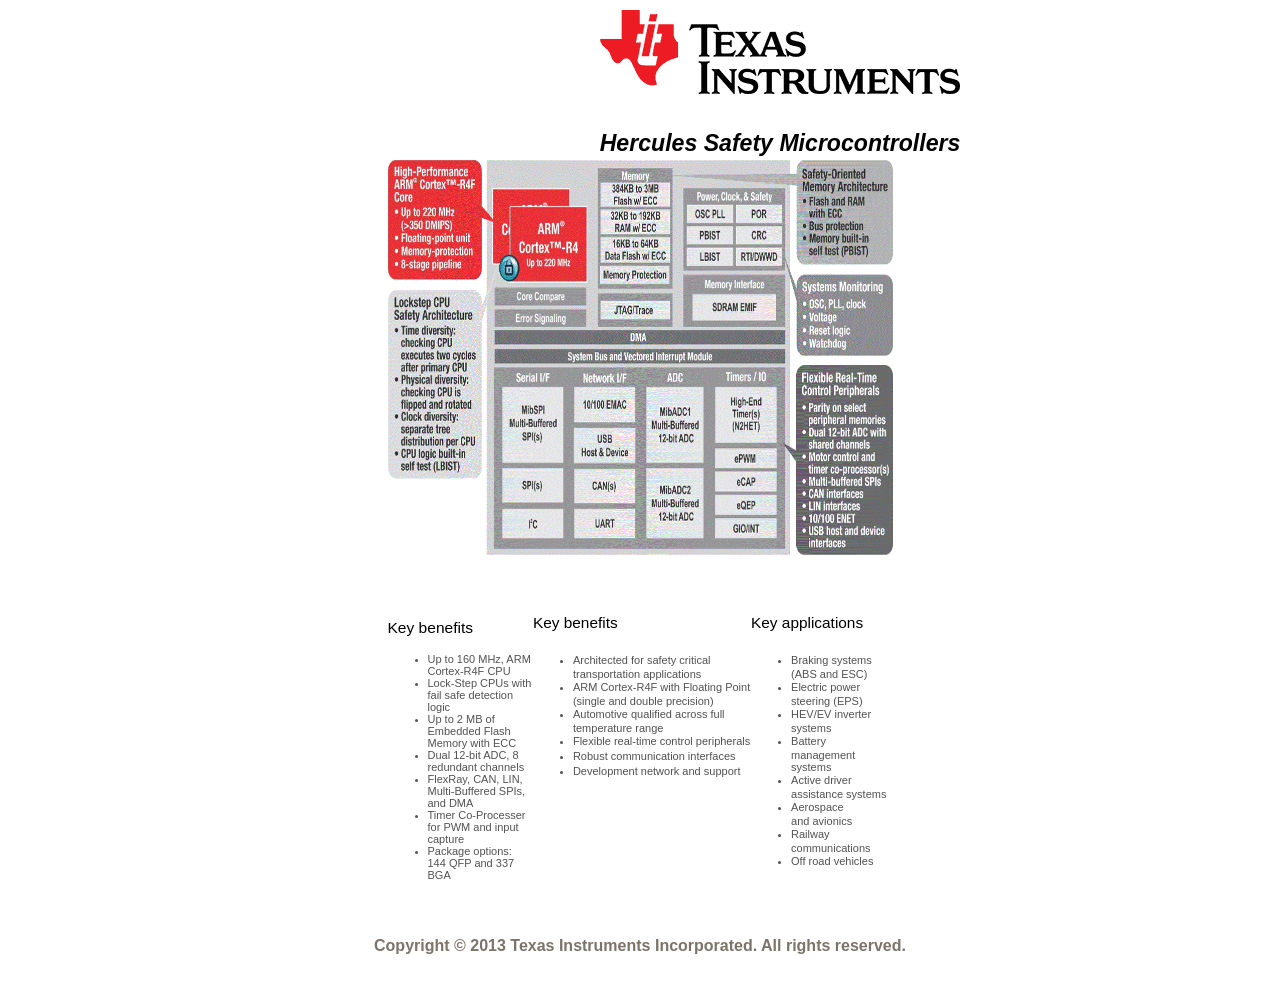
<file: workspace/coremark_drone/lwip-1.4.1/apps/httpserver_raw/makefsdata/fs/index.html>
<!DOCTYPE html PUBLIC "-//W3C//DTD HTML 4.01 Transitional//EN">
<html>
  <head>
    <!-- Copyright (c) 2013 Texas Instruments Incorporated.  All rights reserved. -->
    <meta http-equiv="content-type" content="text/html;
      charset=ISO-8859-1">
    <title>Hercules Safety Microcontrollers</title>
    <style type="text/css">
body
{
font-family: Arial;
background-color: white;
margin: 10px;
padding: 0px
}
h1
{
color: #7C7369;
font-family: Arial;
font-size: 24pt;
font-style: italic;
}
h2
{
color: #000000;
font-family: Arial;
font-size: 18pt;
font-style: bold;
}
h3
{
color: #7C7369;
font-family: Arial;
font-size: 12pt;
font-style: bold;
}
</style>
  </head>
  <body>
    <table border="0" cellpadding="0" cellspacing="0" width="100%">
      <tbody>
        <tr>
          <td align="center" height="84" valign="bottom" width="360"> <br>
          </td>
          <td> <br>
          </td>
          <td align="center" valign="middle">
            <div style="text-align: center;"><big><big><span
                    class="Apple-style-span" style="color: rgb(82, 82,
                    82); font-family: Verdana,Helvetica,sans-serif;
                    font-size: 11px; font-style: normal; font-variant:
                    normal; font-weight: normal; letter-spacing: normal;
                    line-height: normal; orphans: 2; text-indent: 0px;
                    text-transform: none; white-space: normal; widows:
                    2; word-spacing: 0px;"> </span></big></big>
              <div style="text-align: center;"><big><big><span
                      class="Apple-style-span" style="color: rgb(82, 82,
                      82); font-family: Verdana,Helvetica,sans-serif;
                      font-size: 11px; font-style: normal; font-variant:
                      normal; font-weight: normal; letter-spacing:
                      normal; line-height: normal; orphans: 2;
                      text-indent: 0px; text-transform: none;
                      white-space: normal; widows: 2; word-spacing:
                      0px;">
                      <h1 style="color: rgb(0, 0, 0); font-size: 2.1em;
                        max-width: 820px; margin: 0px; border-style:
                        solid solid none; border-top: 0px solid rgb(204,
                        204, 204); border-right: 0px solid rgb(204, 204,
                        204); border-left: 0px solid rgb(204, 204, 204);
                        font-family: Arial,Helvetica,sans-serif; width:
                        820px;"><img style=" width: 360px; height:
                          84px;" alt="Texas Instruments - Logo"
                          src="img/ti_logo.gif"></h1>
                    </span></big></big></div>
              <big><big><span class="Apple-style-span" style="color:
                    rgb(82, 82, 82); font-family:
                    Verdana,Helvetica,sans-serif; font-size: 11px;
                    font-style: normal; font-variant: normal;
                    font-weight: normal; letter-spacing: normal;
                    line-height: normal; orphans: 2; text-indent: 0px;
                    text-transform: none; white-space: normal; widows:
                    2; word-spacing: 0px;"><br>
                    <br>
                    <br>
                  </span></big></big>
              <div style="text-align: center;"><big><big><span
                      class="Apple-style-span" style="color: rgb(82, 82,
                      82); font-family: Verdana,Helvetica,sans-serif;
                      font-size: 11px; font-style: normal; font-variant:
                      normal; font-weight: normal; letter-spacing:
                      normal; line-height: normal; orphans: 2;
                      text-indent: 0px; text-transform: none;
                      white-space: normal; widows: 2; word-spacing:
                      0px;">
                      <h1 style="color: rgb(0, 0, 0); font-size: 2.1em;
                        max-width: 820px; margin: 0px; border-style:
                        solid solid none; border-top: 0px solid rgb(204,
                        204, 204); border-right: 0px solid rgb(204, 204,
                        204); border-left: 0px solid rgb(204, 204, 204);
                        font-family: Arial,Helvetica,sans-serif; width:
                        820px;">Hercules Safety Microcontrollers </h1>
                    </span></big></big></div>
              <big><big><span class="Apple-style-span" style="color:
                    rgb(82, 82, 82); font-family: Verdana, Helvetica,
                    sans-serif; font-size: 11px; font-style: normal;
                    font-variant: normal; font-weight: normal;
                    letter-spacing: normal; line-height: normal;
                    orphans: 2; text-align: -webkit-auto; text-indent:
                    0px; text-transform: none; white-space: normal;
                    widows: 2; word-spacing: 0px;
                    -webkit-text-decorations-in-effect: none;
                    -webkit-text-size-adjust: auto;
                    -webkit-text-stroke-width: 0px; "> </span></big></big></div>
            <big> </big></td>
        </tr>
      </tbody>
    </table>
    <table style=" width: 200px; text-align: left; margin-left: auto;
      margin-right: auto;">
      <tbody>
        <tr>
          <td align="left" valign="top" width="25%"><br>
          </td>
          <td style=" width: 75%; vertical-align: top; text-align:
            left;">
            <div style="text-align: center;"> </div>
            <center>
              <div style="text-align: center;"> </div>
              <h2 style="text-align: left;"><img style=" width: 505px;
                  height: 395px;" alt="Hercules Block Diagram"
                  title="Hercules Block Diagram"
                  src="img/Hercules_block_diagram.gif"></h2>
              <br>
              <table style=" text-align: left; width: 100%;" border="0"
                cellpadding="0" cellspacing="0">
                <tbody>
                  <tr>
                    <th style="vertical-align: top; font-weight: bold;"><small><span
                          class="Apple-style-span" style="color: rgb(82,
                          82, 82); font-family: Verdana, Helvetica,
                          sans-serif; font-size: 11px; font-style:
                          normal; font-variant: normal; font-weight:
                          normal; letter-spacing: normal; line-height:
                          normal; orphans: 2; text-align: -webkit-auto;
                          text-indent: 0px; text-transform: none;
                          white-space: normal; widows: 2; word-spacing:
                          0px; -webkit-text-decorations-in-effect: none;
                          -webkit-text-size-adjust: auto;
                          -webkit-text-stroke-width: 0px; "></span> </small>
                      <h3><small>
                          <h3 style="font-weight: normal; font-size:
                            1.4em; max-width: 10000px; margin-top:
                            1.4em; margin-right: 0px; margin-bottom:
                            0.5em; margin-left: 0px; color: rgb(0, 0,
                            0); font-family: Arial, Helvetica,
                            sans-serif; "><small>Key benefits</small></h3>
                        </small></h3>
                      <small> </small></th>
                    <th style="vertical-align: top; font-weight: bold;"><small><span
                          class="Apple-style-span" style="color: rgb(82,
                          82, 82); font-family: Verdana, Helvetica,
                          sans-serif; font-size: 11px; font-style:
                          normal; font-variant: normal; font-weight:
                          normal; letter-spacing: normal; line-height:
                          normal; orphans: 2; text-align: -webkit-auto;
                          text-indent: 0px; text-transform: none;
                          white-space: normal; widows: 2; word-spacing:
                          0px; -webkit-text-decorations-in-effect: none;
                          -webkit-text-size-adjust: auto;
                          -webkit-text-stroke-width: 0px; ">
                          <h3 style="font-weight: normal; font-size:
                            1.4em; max-width: 10000px; margin-top:
                            1.4em; margin-right: 0px; margin-bottom:
                            0.5em; margin-left: 0px; color: rgb(0, 0,
                            0); font-family: Arial, Helvetica,
                            sans-serif; ">Key benefits</h3>
                        </span></small></th>
                    <th style="vertical-align: top; font-weight: bold;"><small><span
                          class="Apple-style-span" style="color: rgb(82,
                          82, 82); font-family: Verdana, Helvetica,
                          sans-serif; font-size: 11px; font-style:
                          normal; font-variant: normal; font-weight:
                          normal; letter-spacing: normal; line-height:
                          normal; orphans: 2; text-align: -webkit-auto;
                          text-indent: 0px; text-transform: none;
                          white-space: normal; widows: 2; word-spacing:
                          0px; -webkit-text-decorations-in-effect: none;
                          -webkit-text-size-adjust: auto;
                          -webkit-text-stroke-width: 0px; ">
                          <h3 style="font-weight: normal; font-size:
                            1.4em; max-width: 10000px; margin-top:
                            1.4em; margin-right: 0px; margin-bottom:
                            0.5em; margin-left: 0px; color: rgb(0, 0,
                            0); font-family: Arial, Helvetica,
                            sans-serif; ">Key applications</h3>
                        </span></small></th>
                  </tr>
                  <tr>
                    <td style="vertical-align: top;"><span
                        class="Apple-style-span" style="color: rgb(82,
                        82, 82); font-family:
                        Verdana,Helvetica,sans-serif; font-size: 11px;
                        font-style: normal; font-variant: normal;
                        font-weight: normal; letter-spacing: normal;
                        line-height: normal; orphans: 2; text-indent:
                        0px; text-transform: none; white-space: normal;
                        widows: 2; word-spacing: 0px;"> </span><span
                        class="Apple-style-span" style="color: rgb(82,
                        82, 82); font-family:
                        Verdana,Helvetica,sans-serif; font-size: 11px;
                        font-style: normal; font-variant: normal;
                        font-weight: normal; letter-spacing: normal;
                        line-height: normal; orphans: 2; text-indent:
                        0px; text-transform: none; white-space: normal;
                        widows: 2; word-spacing: 0px;">
                        <ul>
                          <li><span class="Apple-style-span"
                              style="color: rgb(82, 82, 82);
                              font-family: Verdana,Helvetica,sans-serif;
                              font-size: 11px; font-style: normal;
                              font-variant: normal; font-weight: normal;
                              letter-spacing: normal; line-height:
                              normal; orphans: 2; text-indent: 0px;
                              text-transform: none; white-space: normal;
                              widows: 2; word-spacing: 0px;">Up to 160
                              MHz, ARM Cortex-R4F CPU</span></li>
                          <li>Lock-Step CPUs with fail safe detection
                            logic</li>
                          <li>Up to 2 MB of Embedded Flash Memory with
                            ECC</li>
                          <li>Dual 12-bit ADC, 8 redundant channels</li>
                          <li>FlexRay, CAN, LIN, Multi-Buffered SPIs,
                            and DMA</li>
                          <li>Timer Co-Processer for PWM and input
                            capture</li>
                          <li>Package options: 144 QFP and 337 BGA</li>
                        </ul>
                        <br>
                      </span></td>
                    <td style="vertical-align: top;"><span
                        class="Apple-style-span" style="color: rgb(82,
                        82, 82); font-family:
                        Verdana,Helvetica,sans-serif; font-size: 11px;
                        font-style: normal; font-variant: normal;
                        font-weight: normal; letter-spacing: normal;
                        line-height: normal; orphans: 2; text-indent:
                        0px; text-transform: none; white-space: normal;
                        widows: 2; word-spacing: 0px;">
                        <ul>
                          <li><span class="Apple-style-span"
                              style="color: rgb(82, 82, 82);
                              font-family: Verdana, Helvetica,
                              sans-serif; font-size: 11px; font-style:
                              normal; font-variant: normal; font-weight:
                              normal; letter-spacing: normal;
                              line-height: 15px; orphans: 2; text-align:
                              -webkit-auto; text-indent: 0px;
                              text-transform: none; white-space: normal;
                              widows: 2; word-spacing: 0px;
                              -webkit-text-decorations-in-effect: none;
                              -webkit-text-size-adjust: auto;
                              -webkit-text-stroke-width: 0px; ">Architected


                              for safety critical transportation
                              applications</span></li>
                          <li><span class="Apple-style-span"
                              style="color: rgb(82, 82, 82);
                              font-family: Verdana, Helvetica,
                              sans-serif; font-size: 11px; font-style:
                              normal; font-variant: normal; font-weight:
                              normal; letter-spacing: normal;
                              line-height: 15px; orphans: 2; text-align:
                              -webkit-auto; text-indent: 0px;
                              text-transform: none; white-space: normal;
                              widows: 2; word-spacing: 0px;
                              -webkit-text-decorations-in-effect: none;
                              -webkit-text-size-adjust: auto;
                              -webkit-text-stroke-width: 0px; ">ARM
                              Cortex-R4F&nbsp;with Floating Point
                              (single and double precision)</span></li>
                          <li><span class="Apple-style-span"
                              style="color: rgb(82, 82, 82);
                              font-family: Verdana, Helvetica,
                              sans-serif; font-size: 11px; font-style:
                              normal; font-variant: normal; font-weight:
                              normal; letter-spacing: normal;
                              line-height: 15px; orphans: 2; text-align:
                              -webkit-auto; text-indent: 0px;
                              text-transform: none; white-space: normal;
                              widows: 2; word-spacing: 0px;
                              -webkit-text-decorations-in-effect: none;
                              -webkit-text-size-adjust: auto;
                              -webkit-text-stroke-width: 0px; ">Automotive&nbsp;qualified


                              across full temperature range</span></li>
                          <li><span class="Apple-style-span"
                              style="color: rgb(82, 82, 82);
                              font-family: Verdana, Helvetica,
                              sans-serif; font-size: 11px; font-style:
                              normal; font-variant: normal; font-weight:
                              normal; letter-spacing: normal;
                              line-height: 15px; orphans: 2; text-align:
                              -webkit-auto; text-indent: 0px;
                              text-transform: none; white-space: normal;
                              widows: 2; word-spacing: 0px;
                              -webkit-text-decorations-in-effect: none;
                              -webkit-text-size-adjust: auto;
                              -webkit-text-stroke-width: 0px; ">Flexible
                              real-time control peripherals</span></li>
                          <li><span class="Apple-style-span"
                              style="color: rgb(82, 82, 82);
                              font-family: Verdana, Helvetica,
                              sans-serif; font-size: 11px; font-style:
                              normal; font-variant: normal; font-weight:
                              normal; letter-spacing: normal;
                              line-height: 15px; orphans: 2; text-align:
                              -webkit-auto; text-indent: 0px;
                              text-transform: none; white-space: normal;
                              widows: 2; word-spacing: 0px;
                              -webkit-text-decorations-in-effect: none;
                              -webkit-text-size-adjust: auto;
                              -webkit-text-stroke-width: 0px; ">Robust
                              communication&nbsp;interfaces</span></li>
                          <li><span class="Apple-style-span"
                              style="color: rgb(82, 82, 82);
                              font-family: Verdana, Helvetica,
                              sans-serif; font-size: 11px; font-style:
                              normal; font-variant: normal; font-weight:
                              normal; letter-spacing: normal;
                              line-height: 15px; orphans: 2; text-align:
                              -webkit-auto; text-indent: 0px;
                              text-transform: none; white-space: normal;
                              widows: 2; word-spacing: 0px;
                              -webkit-text-decorations-in-effect: none;
                              -webkit-text-size-adjust: auto;
                              -webkit-text-stroke-width: 0px; ">Development


                              network and support</span></li>
                        </ul>
                      </span></td>
                    <td style="vertical-align: top;"><span
                        class="Apple-style-span" style="color: rgb(82,
                        82, 82); font-family:
                        Verdana,Helvetica,sans-serif; font-size: 11px;
                        font-style: normal; font-variant: normal;
                        font-weight: normal; letter-spacing: normal;
                        line-height: normal; orphans: 2; text-indent:
                        0px; text-transform: none; white-space: normal;
                        widows: 2; word-spacing: 0px;">
                        <ul>
                          <li><span class="Apple-style-span"
                              style="color: rgb(82, 82, 82);
                              font-family: Verdana, Helvetica,
                              sans-serif; font-size: 11px; font-style:
                              normal; font-variant: normal; font-weight:
                              normal; letter-spacing: normal;
                              line-height: 15px; orphans: 2; text-align:
                              -webkit-auto; text-indent: 0px;
                              text-transform: none; white-space: normal;
                              widows: 2; word-spacing: 0px;
                              -webkit-text-decorations-in-effect: none;
                              -webkit-text-size-adjust: auto;
                              -webkit-text-stroke-width: 0px; ">Braking
                              systems (ABS and ESC)</span></li>
                          <li><span class="Apple-style-span"
                              style="color: rgb(82, 82, 82);
                              font-family: Verdana, Helvetica,
                              sans-serif; font-size: 11px; font-style:
                              normal; font-variant: normal; font-weight:
                              normal; letter-spacing: normal;
                              line-height: 15px; orphans: 2; text-align:
                              -webkit-auto; text-indent: 0px;
                              text-transform: none; white-space: normal;
                              widows: 2; word-spacing: 0px;
                              -webkit-text-decorations-in-effect: none;
                              -webkit-text-size-adjust: auto;
                              -webkit-text-stroke-width: 0px; ">Electric
                              power steering (EPS)</span></li>
                          <li><span class="Apple-style-span"
                              style="color: rgb(82, 82, 82);
                              font-family: Verdana, Helvetica,
                              sans-serif; font-size: 11px; font-style:
                              normal; font-variant: normal; font-weight:
                              normal; letter-spacing: normal;
                              line-height: 15px; orphans: 2; text-align:
                              -webkit-auto; text-indent: 0px;
                              text-transform: none; white-space: normal;
                              widows: 2; word-spacing: 0px;
                              -webkit-text-decorations-in-effect: none;
                              -webkit-text-size-adjust: auto;
                              -webkit-text-stroke-width: 0px; ">HEV/EV
                              inverter systems</span></li>
                          <li><span class="Apple-style-span"
                              style="color: rgb(82, 82, 82);
                              font-family: Verdana, Helvetica,
                              sans-serif; font-size: 11px; font-style:
                              normal; font-variant: normal; font-weight:
                              normal; letter-spacing: normal;
                              line-height: 15px; orphans: 2; text-align:
                              -webkit-auto; text-indent: 0px;
                              text-transform: none; white-space: normal;
                              widows: 2; word-spacing: 0px;
                              -webkit-text-decorations-in-effect: none;
                              -webkit-text-size-adjust: auto;
                              -webkit-text-stroke-width: 0px; ">Battery
                              management systems</span></li>
                          <li><span class="Apple-style-span"
                              style="color: rgb(82, 82, 82);
                              font-family: Verdana, Helvetica,
                              sans-serif; font-size: 11px; font-style:
                              normal; font-variant: normal; font-weight:
                              normal; letter-spacing: normal;
                              line-height: 15px; orphans: 2; text-align:
                              -webkit-auto; text-indent: 0px;
                              text-transform: none; white-space: normal;
                              widows: 2; word-spacing: 0px;
                              -webkit-text-decorations-in-effect: none;
                              -webkit-text-size-adjust: auto;
                              -webkit-text-stroke-width: 0px; ">Active
                              driver assistance systems</span></li>
                          <li><span class="Apple-style-span"
                              style="color: rgb(82, 82, 82);
                              font-family: Verdana, Helvetica,
                              sans-serif; font-size: 11px; font-style:
                              normal; font-variant: normal; font-weight:
                              normal; letter-spacing: normal;
                              line-height: 15px; orphans: 2; text-align:
                              -webkit-auto; text-indent: 0px;
                              text-transform: none; white-space: normal;
                              widows: 2; word-spacing: 0px;
                              -webkit-text-decorations-in-effect: none;
                              -webkit-text-size-adjust: auto;
                              -webkit-text-stroke-width: 0px; ">Aerospace


                              and&nbsp;avionics</span></li>
                          <li><span class="Apple-style-span"
                              style="color: rgb(82, 82, 82);
                              font-family: Verdana,Helvetica,sans-serif;
                              font-size: 11px; font-style: normal;
                              font-variant: normal; font-weight: normal;
                              letter-spacing: normal; line-height: 15px;
                              orphans: 2; text-indent: 0px;
                              text-transform: none; white-space: normal;
                              widows: 2; word-spacing: 0px;">Railway
                              communications</span></li>
                          <li><span class="Apple-style-span"
                              style="color: rgb(82, 82, 82);
                              font-family: Verdana, Helvetica,
                              sans-serif; font-size: 11px; font-style:
                              normal; font-variant: normal; font-weight:
                              normal; letter-spacing: normal;
                              line-height: 15px; orphans: 2; text-align:
                              -webkit-auto; text-indent: 0px;
                              text-transform: none; white-space: normal;
                              widows: 2; word-spacing: 0px;
                              -webkit-text-decorations-in-effect: none;
                              -webkit-text-size-adjust: auto;
                              -webkit-text-stroke-width: 0px; ">Off road
                              vehicles</span></li>
                        </ul>
                      </span></td>
                  </tr>
                </tbody>
              </table>
              <br>
            </center>
            <span class="Apple-style-span" style="color: rgb(82, 82,
              82); font-family: Verdana,Helvetica,sans-serif; font-size:
              11px; font-style: normal; font-variant: normal;
              font-weight: normal; letter-spacing: normal; line-height:
              normal; orphans: 2; text-indent: 0px; text-transform:
              none; white-space: normal; widows: 2; word-spacing: 0px;"></span><span
              class="Apple-style-span" style="color: rgb(82, 82, 82);
              font-family: Verdana,Helvetica,sans-serif; font-size:
              11px; font-style: normal; font-variant: normal;
              font-weight: normal; letter-spacing: normal; line-height:
              normal; orphans: 2; text-indent: 0px; text-transform:
              none; white-space: normal; widows: 2; word-spacing: 0px;"><br>
            </span></td>
          <td style="vertical-align: top;"><br>
          </td>
        </tr>
      </tbody>
    </table>
    <table border="0" cellpadding="0" cellspacing="0" width="100%">
      <tbody>
        <tr>
          <td align="right" valign="center">
            <h1> </h1>
            <br>
          </td>
          <td align="right" valign="center">
            <h3 style="text-align: center;">Copyright &copy; 2013 Texas
              Instruments Incorporated. All rights reserved.</h3>
          </td>
        </tr>
      </tbody>
    </table>
  </body>
</html>
</file>
